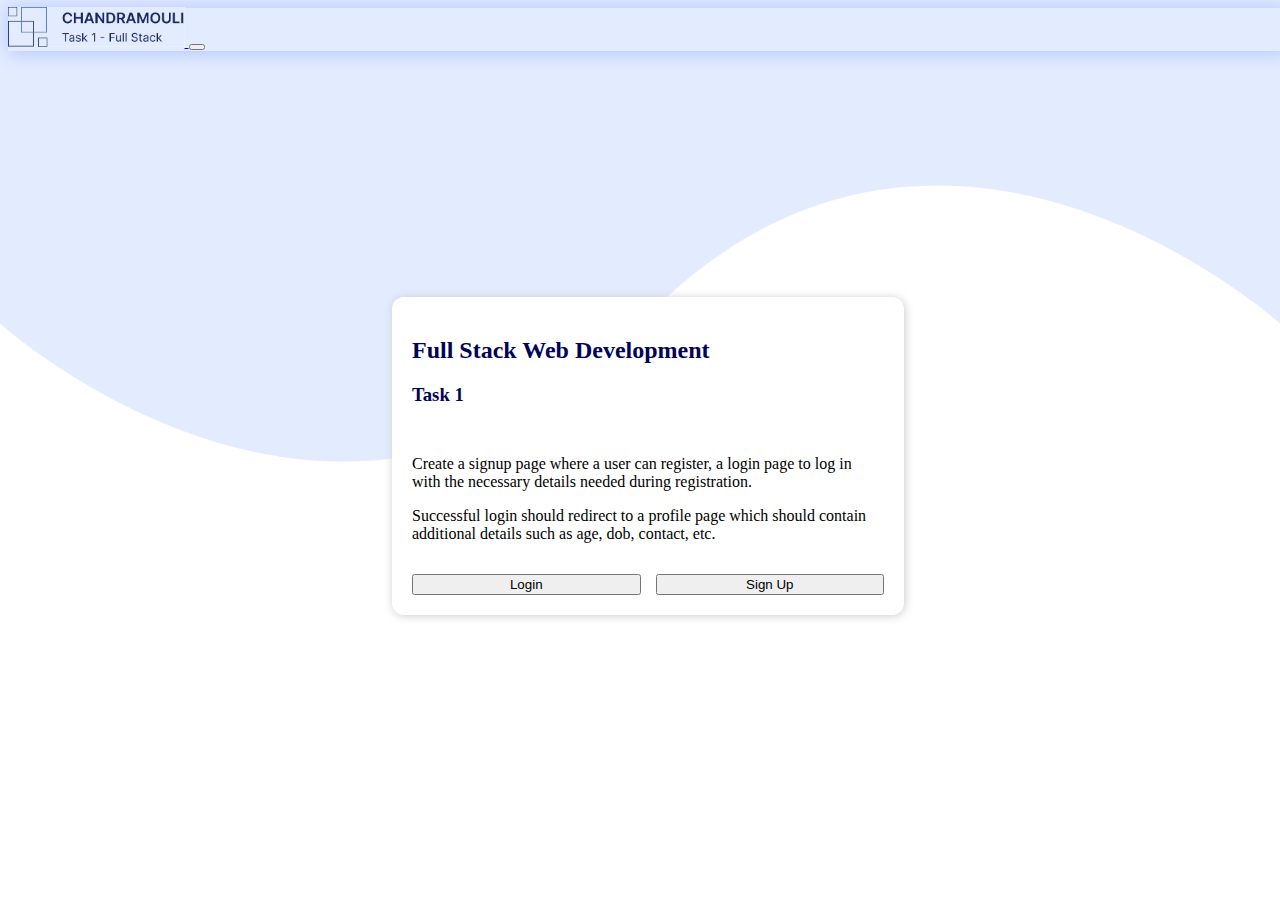
<file: index.html>
<!DOCTYPE html>
<html lang="en">
<head>
    <meta charset="UTF-8">
    <meta name="viewport" content="width=device-width, initial-scale=1.0">
    <title>Home</title>
    <link rel="stylesheet" href="./css/index.css">
    <link href="https://cdn.jsdelivr.net/npm/bootstrap@5.3.1/dist/css/bootstrap.min.css" rel="stylesheet" integrity="sha384-4bw+/aepP/YC94hEpVNVgiZdgIC5+VKNBQNGCHeKRQN+PtmoHDEXuppvnDJzQIu9" crossorigin="anonymous">
</head>
<body>
    <nav class="navbar navbar-expand-lg navbar-light bg-transparent" id="navbar">
        <div class="container">
          <a class="navbar-brand me-2" href="/index.html">
            <img
              src="./assets/Logo.jpg"
              height="40"
              alt="logo"
              loading="lazy"
              style="margin-top: -1px;"
            />
          </a>
    
          <button
            class="navbar-toggler"
            type="button"
            data-mdb-toggle="collapse"
            data-mdb-target="#navbarButtonsExample"
            aria-controls="navbarButtonsExample"
            aria-expanded="false"
            aria-label="Toggle navigation"
          >
            <i class="fas fa-bars"></i>
          </button>
        </div>
      </nav>
      <div class="containerBox">
        <div class="section1">
          <div class="head">
            <h2 class="mb-3">Full Stack Web Development</h2>
            <h3>Task 1</h3>
          </div>
          <div class="para">
            <p>Create a signup page where a user can register, a login page to log in with the necessary details needed during registration.</p>
            <p>Successful login should redirect to a profile page which should contain additional details such as age, dob, contact, etc.</p>
          </div>
          <div class="buttons">
            <button type="button" onclick="window.location.href='./login.html'" id="loginBtn" class="btn btn-outline-primary btn-lg btn-block">Login</button>
            <button type="button" onclick="window.location.href='./register.html'" id="registerBtn" class="btn btn-primary btn-lg btn-block">Sign Up</button>
          </div>
        </div>
      </div>
</body>
</html>
</file>
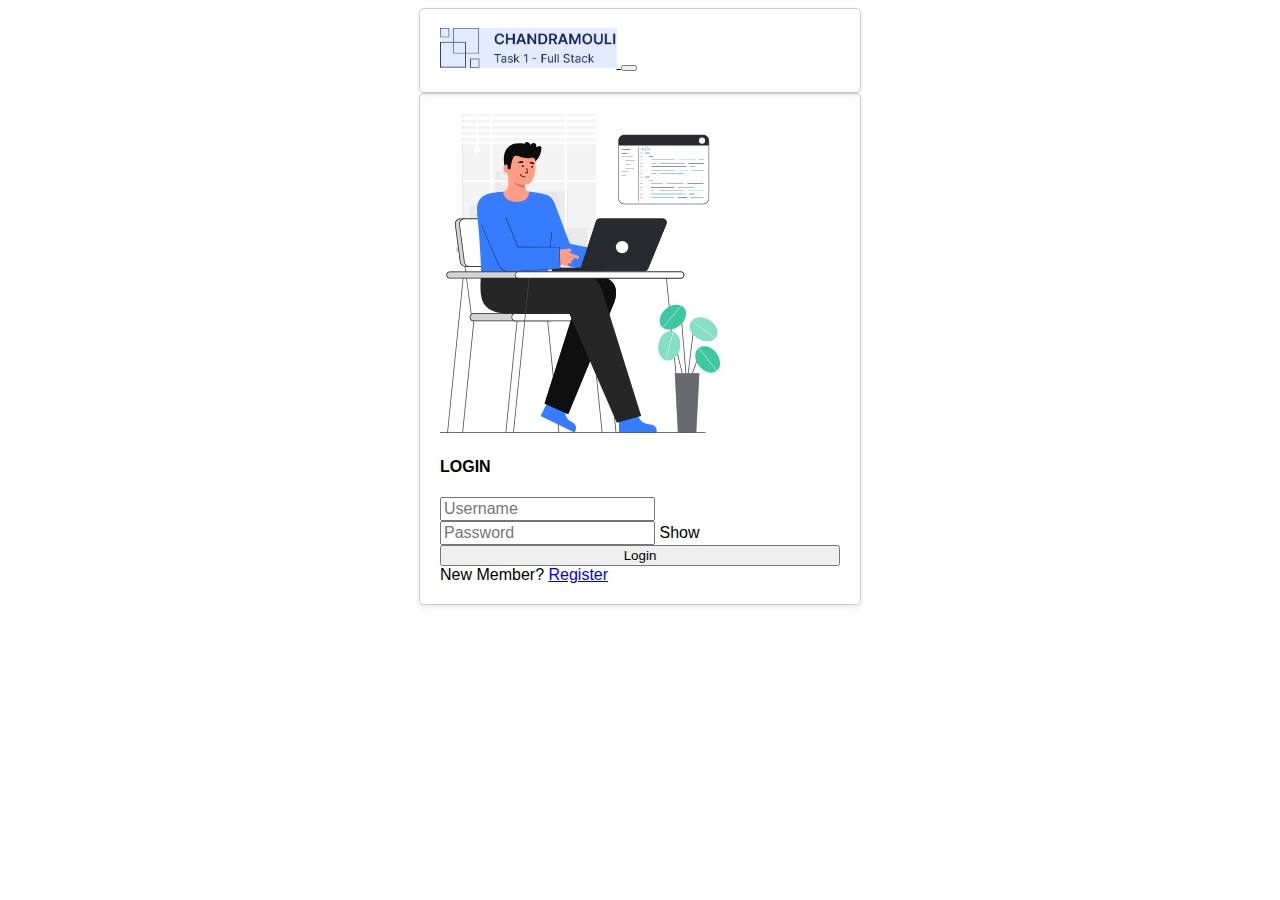
<file: login.html>
<!DOCTYPE html>
<html lang="en">
<head>
    <meta charset="UTF-8">
    <meta name="viewport" content="width=device-width, initial-scale=1.0">
    <title>Login</title>
    <link rel="stylesheet" href="./css/login.css">
    <link href="https://cdn.jsdelivr.net/npm/bootstrap@5.3.1/dist/css/bootstrap.min.css" rel="stylesheet" integrity="sha384-4bw+/aepP/YC94hEpVNVgiZdgIC5+VKNBQNGCHeKRQN+PtmoHDEXuppvnDJzQIu9" crossorigin="anonymous">
</head>
<body>
  <nav class="navbar navbar-expand-lg navbar-light bg-transparent" id="navbar">
    <div class="container">
      <a class="navbar-brand me-2" href="/index.html">
        <img
          src="./assets/Logo.jpg"
          height="40"
          alt="logo"
          loading="lazy"
          style="margin-top: -1px;"
        />
      </a>

      <button
        class="navbar-toggler"
        type="button"
        data-mdb-toggle="collapse"
        data-mdb-target="#navbarButtonsExample"
        aria-controls="navbarButtonsExample"
        aria-expanded="false"
        aria-label="Toggle navigation"
      >
        <i class="fas fa-bars"></i>
      </button>
    </div>
  </nav>

    <section class="vh-100" id="section1">
        <div class="container py-5 h-100">
          <div class="row d-flex align-items-center justify-content-center h-100">
            <div class="col-sm-8 col-md-5 col-lg-5 col-xl-5 mb-4 d-flex justify-content-center">
              <img src="./assets/Coder.svg " width="70%"
                class="img-fluid" alt="Phone image">
            </div>

            <div class="col-md-6 col-lg-4 col-xl-3 offset-xl-1">

              <div class="header mb-5 text-center"><h4>LOGIN</h4></div>
                <!-- Email input -->
                <div class="form-outline mb-4">
                  <input type="text" id="username" class="form-control form-control-lg" placeholder="Username" style="font-size: medium;"/>
                  <!-- <label class="form-label" for="username">Username</label> -->
                </div>
      
                <!-- Password input -->
                <div class="form-outline mb-4">
                  <div class="password_input">
                    <input type="password" id="password" class="form-control form-control-lg" placeholder="Password" style="font-size: medium;"/>
                    <span class="showBtn" id="showBtn">Show</span>
                  </div>
                  <!-- <label class="form-label" for="password">Password</label> -->
                </div>
                      
                <!-- Submit button -->
                <button type="button" id="loginBtn" class="btn btn-primary btn-lg btn-block">Login</button>     

                <div class="reg mt-3">New Member? <span id="redirect"><a href="./register.html">Register</a></span></div>
            </div>
          </div>
        </div>
      </section>
      <script src="https://code.jquery.com/jquery-3.7.0.min.js" integrity="sha256-2Pmvv0kuTBOenSvLm6bvfBSSHrUJ+3A7x6P5Ebd07/g=" crossorigin="anonymous"></script>
      <script src="./js/login.js"></script>
</body>
</html>
</file>
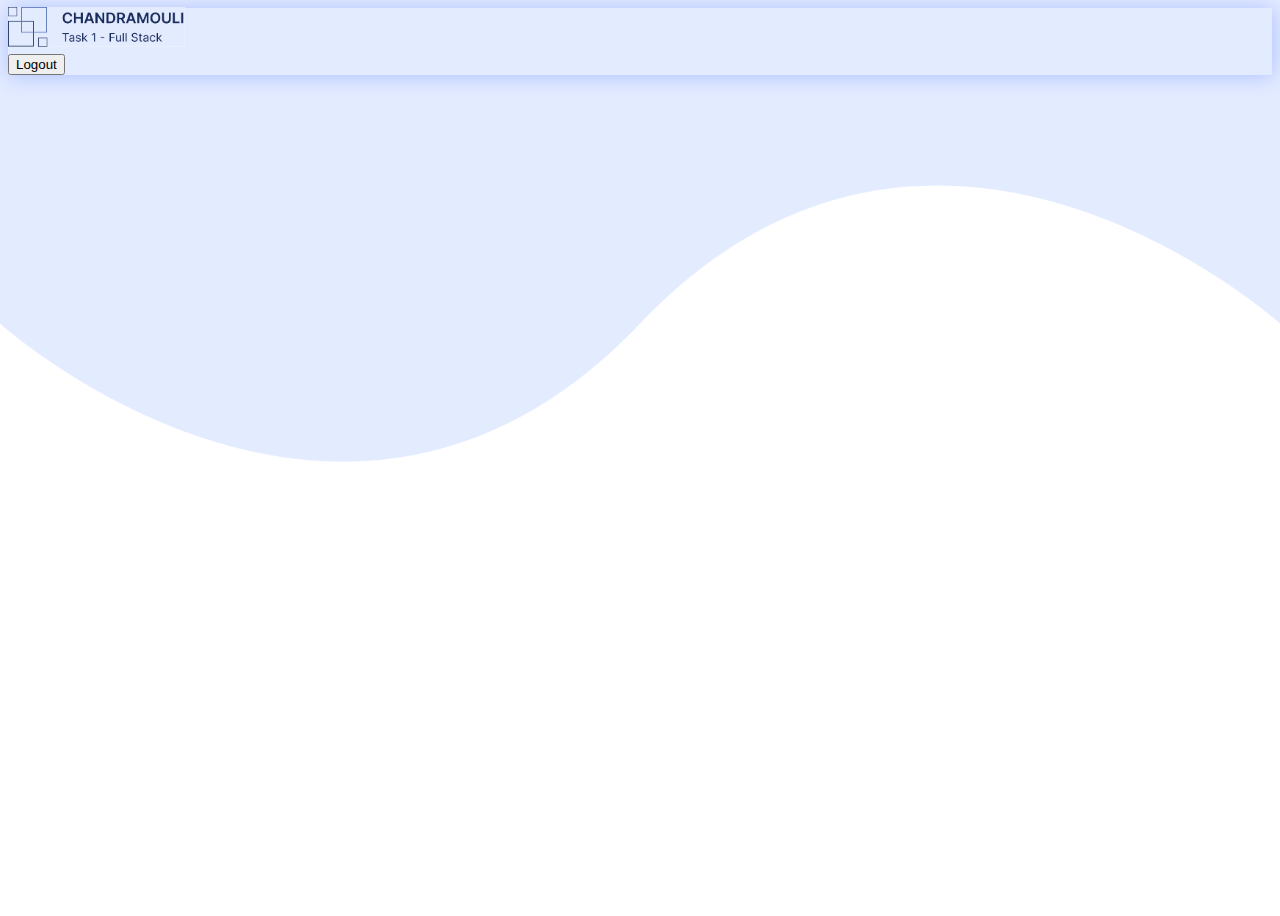
<file: profile.html>
<!doctype html>
<html lang="en">
  <head>
    <meta charset="utf-8">
    <meta name="viewport" content="width=device-width, initial-scale=1">
    <title>Login</title>
    <link rel="stylesheet" href="./css/profile.css">
    <link href="https://cdn.jsdelivr.net/npm/bootstrap@5.3.1/dist/css/bootstrap.min.css" rel="stylesheet" integrity="sha384-4bw+/aepP/YC94hEpVNVgiZdgIC5+VKNBQNGCHeKRQN+PtmoHDEXuppvnDJzQIu9" crossorigin="anonymous">
  </head>
  <body>
    <nav class="navbar navbar-expand-lg navbar-light bg-transparent" id="navbar">
        <div class="container">
            <a class="navbar-brand me-2" href="/index.html">
                <img
                src="./assets/Logo.jpg"
                height="40"
                alt="logo"
                loading="lazy"
                style="margin-top: -1px;"
                />
            </a>

            <div class="logoutBox">
                <div class="logout"><button type="button" id="logoutBtn" class="btn btn-danger">Logout</button></div>
            </div>
        </div>
    </nav>

    <div class="detailsBox" id="detailsBox" style="display: none;">
        <div id="detailsContainer" class="detailsContainer">
            <h2 class="title">Profile</h2>
            <div class="label">
                <img src="./assets/user.png" alt="">
                <p>Name: <span id="displayName"></span></p>
            </div>
            <div class="label">
                <img src="./assets/age.png" alt="">
                <p>Age: <span id="displayAge"></span></p>
            </div>
            <div class="label">
                <img src="./assets/dob.png" alt="">
                <p>DOB: <span id="displayDob"></span></p>
            </div>
            <div class="label">
                <img src="./assets/email.png" alt="">
                <p>Email: <span id="displayEmail"></span></p>
            </div>
            <div class="label">
                <img src="./assets/contact.png" alt="">
                <p>Contact: <span id="displayContact"></span></p>
            </div>
            <div class="button">
                <button type="button" id="updateBtn" class="btn btn-primary btn-block mb-2">Update</button>
            </div>
        </div>
    </div>


    <div class="formBox" id="formBox" style="display: none;">
        <div class="formContainer" id="formContainer">
            <h2 class="title">Profile</h2>

            <div class="nameBox">
                <div class="inputBox">
                    <label for="fname">First Name</label>
                    <input type="text" name="fname" id="fname">
                </div>
                <div class="inputBox">
                    <label for="lname">Last Name</label>
                    <input type="text" name="lname" id="lname">
                </div>
            </div>

            <div class="inputBox">
                <label for="age">Age</label>
                <input type="number" name="age" id="age">
            </div>

            <div class="inputBox">
                <label for="dob">DOB</label>
                <input type="date" name="dob" id="dob">
            </div>

            <div class="inputBox">
                <label for="email">Email</label>
                <input type="email" name="email" id="email">
            </div>

            <div class="inputBox">
                <label for="contact">Contact</label>
                <input type="number" name="contact" id="contact">
            </div>

            <div class="buttons">
                <div class="cancel"><button type="button" id="cancelBtn" class="btn btn-outline-primary">Cancel</button></div>
                <div class="save"><button type="button" id="saveBtn" class="btn btn-primary">Save</button></div>
            </div>
        </div>
    </div>


    <script src="https://code.jquery.com/jquery-3.7.0.min.js" integrity="sha256-2Pmvv0kuTBOenSvLm6bvfBSSHrUJ+3A7x6P5Ebd07/g=" crossorigin="anonymous"></script>
    <script src="./js/profile.js"></script>
  </body>
</html>
</file>
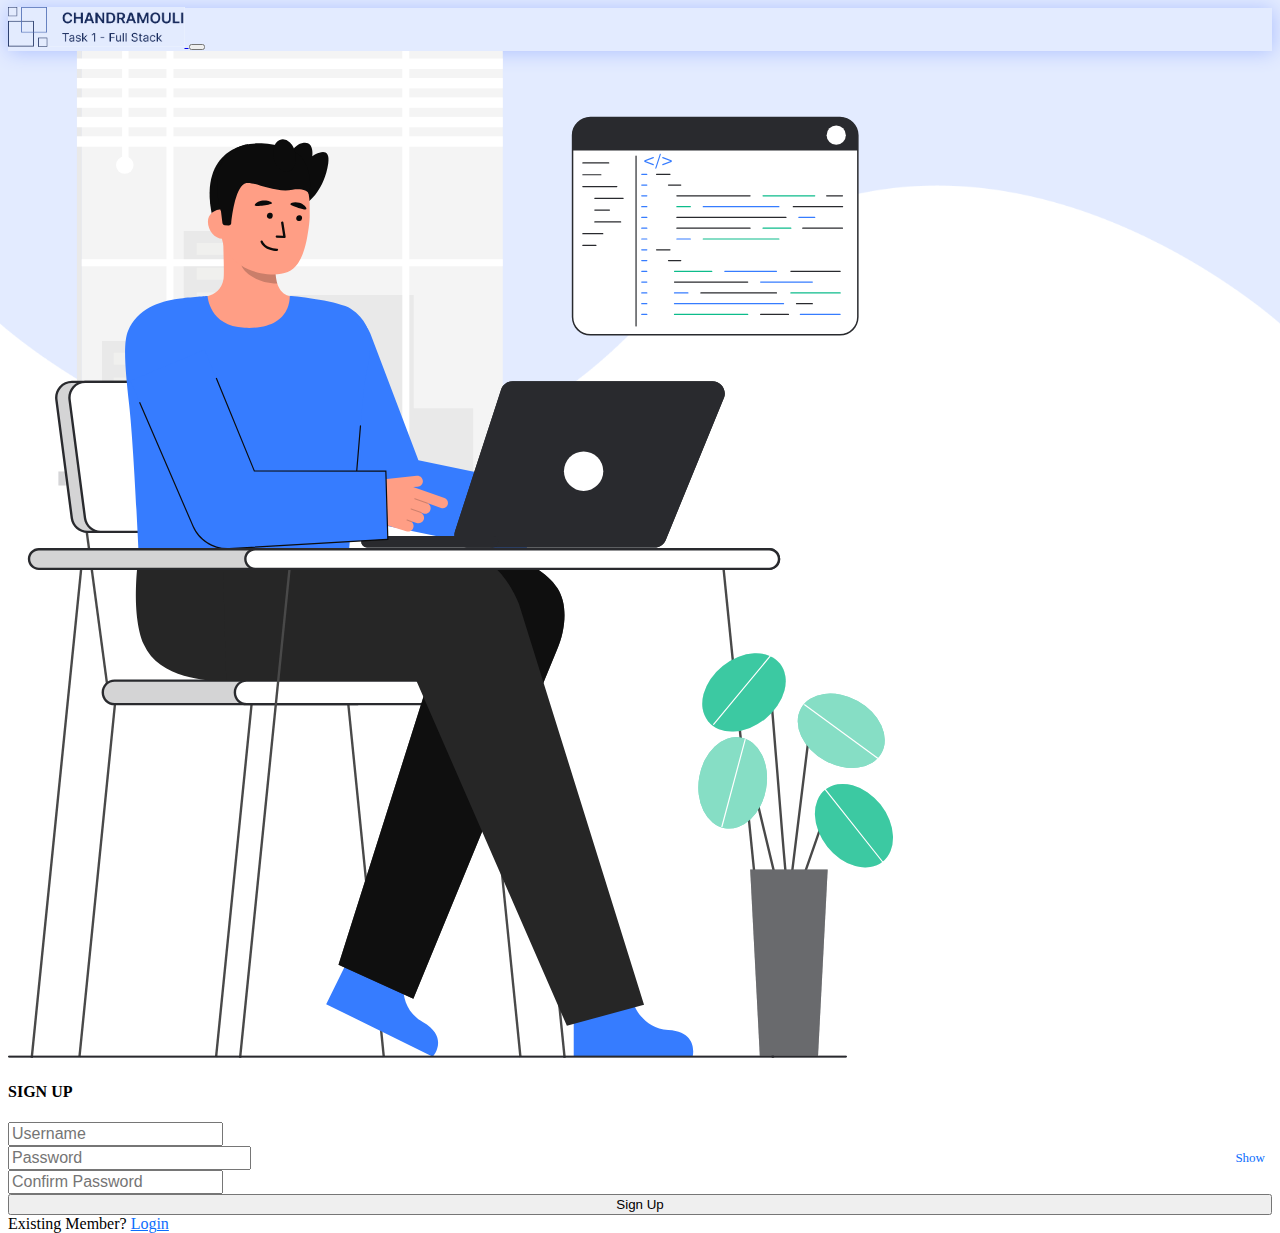
<file: register.html>
<!DOCTYPE html>
<html lang="en">
<head>
    <meta charset="UTF-8">
    <meta name="viewport" content="width=device-width, initial-scale=1.0">
    <title>Register</title>
    <link rel="stylesheet" href="./css/register.css">
    <link href="https://cdn.jsdelivr.net/npm/bootstrap@5.3.1/dist/css/bootstrap.min.css" rel="stylesheet" integrity="sha384-4bw+/aepP/YC94hEpVNVgiZdgIC5+VKNBQNGCHeKRQN+PtmoHDEXuppvnDJzQIu9" crossorigin="anonymous">
  </head>
<body>
  <nav class="navbar navbar-expand-lg navbar-light bg-transparent" id="navbar">
    <div class="container">
      <a class="navbar-brand me-2" href="/index.html">
        <img
          src="./assets/Logo.jpg"
          height="40"
          alt="logo"
          loading="lazy"
          style="margin-top: -1px;"
        />
      </a>

      <button
        class="navbar-toggler"
        type="button"
        data-mdb-toggle="collapse"
        data-mdb-target="#navbarButtonsExample"
        aria-controls="navbarButtonsExample"
        aria-expanded="false"
        aria-label="Toggle navigation"
      >
        <i class="fas fa-bars"></i>
      </button>
    </div>
  </nav>

    <section class="vh-100" id="section1">
        <div class="container py-5 h-100">
          <div class="row d-flex align-items-center justify-content-center h-100">
            <div class="col-sm-8 col-md-5 col-lg-5 col-xl-5 mb-4 d-flex justify-content-center">
              <img src="./assets/Coder.svg " width="70%"
                class="img-fluid" alt="Phone image">
            </div>

            <div class="col-md-6 col-lg-4 col-xl-3 offset-xl-1">

              <div class="header mb-4 text-center"><h4>SIGN UP</h4></div>
                <!-- Email input -->
                <div class="form-outline mb-4">
                  <input type="text" id="username" class="form-control form-control-lg" placeholder="Username" style="font-size: medium;"/>
                  <!-- <label class="form-label" for="username">Username</label> -->
                </div>
      
                <!-- Password input -->
                <div class="form-outline mb-4">
                  <div class="password_input">
                    <input type="password" id="password" class="form-control form-control-lg" placeholder="Password" style="font-size: medium;"/>
                    <span class="showBtn" id="showBtn">Show</span>
                  </div>
                  <!-- <label class="form-label" for="password">Password</label> -->
                </div>

                <!-- Password input -->
                <div class="form-outline mb-4">
                    <input type="password" id="confirmPassword" class="form-control form-control-lg" placeholder="Confirm Password" style="font-size: medium;"/>
                    <!-- <label class="form-label" for="password">Password</label> -->
                    </div>
                      
                <!-- Submit button -->
                <button type="button" id="registerBtn" class="btn btn-primary btn-lg btn-block">Sign Up</button>     

                <div class="reg mt-3">Existing Member? <span id="redirect"><a href="./login.html">Login</a></span></div>
            </div>
          </div>
        </div>
      </section>
      <script src="https://code.jquery.com/jquery-3.7.0.min.js" integrity="sha256-2Pmvv0kuTBOenSvLm6bvfBSSHrUJ+3A7x6P5Ebd07/g=" crossorigin="anonymous"></script>
      <script src="./js/register.js"></script>
</body>
</html>
</file>
<file: css/index.css>
body {
    width: 100%;
    height: 100vh;
    background-image: url("../assets/Wave3.png");
    background-repeat: no-repeat;
    background-size: contain;
    display: flex;
    flex-direction: column;
    /* align-items: center; */
    user-select: none;
}

#navbar {
    box-shadow: 1px 1px 20px rgb(173, 192, 255);
}

.containerBox {
    height: 90%;
    display: flex;
    justify-content: center;
    align-items: center;
}

.section1 {
    margin: auto 30%;
    padding: 20px;
    background-color: white;
    border-radius: 12px;
    box-shadow: 1px 1px 10px #ccc;
    display: flex;
    flex-direction: column;
    gap: 15px;
}

.head {
    color: rgb(0, 3, 88);
}

.buttons {
    display: flex;
    justify-content: space-between;
    gap: 15px;
}

.buttons button {
    width: 100%;
}


@media (max-width: 426px) {
    .section1 {
        margin: 7% 10% auto;
    }

    .buttons {
        flex-direction: column;
    }

}

@media (min-width: 427px) and (max-width: 769px) {
    .section1 {
        margin: 7% 15% auto;
    }
}
</file>
<file: css/login.css>
body {
    font-family: Arial, sans-serif;
}

.container {
    max-width: 400px;
    margin: 0 auto;
    padding: 20px;
    border: 1px solid #ccc;
    border-radius: 5px;
    box-shadow: 0 2px 5px rgba(0, 0, 0, 0.1);
}

.inputBox {
    margin-bottom: 20px;
}

.btn-primary {
    width: 100%;
}
</file>
<file: css/profile.css>
body {
    height: 100vh;
    background-image: url("../assets/Wave3.png");
    background-repeat: no-repeat;
    background-size: contain;
}

#navbar {
    box-shadow: 1px 1px 20px rgb(173, 192, 255);
}

#navbar .logoutBox {
    margin: 3px 0 2px;
}

/* .header {
    width: 40%;
    display: flex;
    justify-content: end;
    align-items: end;
    margin-bottom: 20px;
}

.detailsBox {
    width: 40%;
    height: 50%;
    align-items: center;
    border: 1px solid #ccc;
    border-radius: 5px;
    box-shadow: 0 2px 5px rgba(0, 0, 0, 0.1);
}

.detailsContainer {
    width: 100%;
    margin: 20px;
}

.detailsContainer p {
    padding: 2px 0;
}

.detailsContainer .button {
    display: flex;
    justify-content: center;
    align-items: center;
}

/*  */










.detailsBox {
    height: 90%;
    width: 100%;
    display: flex;
    justify-content: center;
    align-items: center;
}


.detailsContainer {
    /* height: 100%; */
    width: 100%;
    display: flex;
    flex-direction: column;
    justify-content: center;
    align-items: start;
    margin: 3% 30%;
    border-radius: 12px;
    box-shadow: 1px 1px 10px #ccc;
    background-color: white;
    padding: 25px;
    gap: 1.3rem;
}

.detailsContainer h2 {
    width: 100%;
    text-align: center;
    color: rgb(0, 3, 88);
}

.detailsContainer .label {
    display: flex;
    align-items: center;
    gap: 1rem;
}

.detailsContainer .label img {
    height: 1.7rem;
    filter: invert(10%) sepia(81%) saturate(2971%) hue-rotate(232deg) brightness(77%) contrast(125%);
}

.detailsContainer .label p {
    margin-bottom: -3px;
}


.detailsContainer .button {
    width: 100%;
    display: flex;
    justify-content: center;
    align-items: center;
}

.detailsContainer .button button {
    width: 80%;
}







/* Form */

.formBox {
    height: 90%;
    width: 100%;
    display: flex;
    justify-content: center;
    align-items: center;
}


.formContainer {
    /* height: 100%; */
    width: 100%;
    display: flex;
    flex-direction: column;
    justify-content: center;
    align-items: start;
    margin: 3% 30%;
    border-radius: 12px;
    box-shadow: 1px 1px 10px #ccc;
    background-color: white;
    padding: 25px;
    gap: 0.5rem;
}

.inputBox {
    width: 100%;
    display: flex;
    flex-direction: column;
    justify-content: space-between;
    gap: 0.35rem;
}

.nameBox {
    width: 100%;
    display: flex;
    gap: 1.25rem;
}


.inputBox input {
    width: 100%;
    padding: 5px;
    border-radius: 4px;
    border: 1px solid #ccc;
    outline: none;
    font-size: small;
}

.buttons {
    display: flex;
    width: 100%;
    gap: 1.25rem;
    margin-top: 0.5rem;
}

.buttons div {
    width: 100%;
}

.buttons div button {
    width: 100%;
}


@media (max-width: 426px) {
    .formContainer {
        margin: 3% 7%;
        padding: 20px;
        gap: 0.3rem;
    }
}

@media (min-width:426px) and (max-width: 769px) {
    .formContainer {
        margin: 3% 15%;
        padding: 20px;
        gap: 0.3rem;
    }
}

@media (min-width:769px) and (max-width: 1025px) {
    .formContainer {
        margin: 3% 25%;
        padding: 20px;
        gap: 0.3rem;
    }
}
</file>
<file: css/register.css>
/* @font-face {
    font-family: 'sans';
    src: url("./JosefinSans-VariableFont_wght.ttf");
} */

/* @import url('https://fonts.googleapis.com/css2?family=Roboto:wght@100;300;400;500;700;900&display=swap'); */
@import url('https://fonts.googleapis.com/css2?family=Poppins:wght@100;200;300;400;500;600;700;800;900&display=swap');

* {
    /* font-family: 'Times New Roman', Times, serif; */
    /* font-family: 'Roboto', sans-serif; */
    /* font-family: 'Poppins', sans-serif; */
}

body {
    background-image: url("../assets/Wave3.png");
    background-repeat: no-repeat;
    background-size: contain;
}

#navbar {
    box-shadow: 1px 1px 20px rgb(173, 192, 255);
}

#section1 {
    height: 80vh;
}


input {
    font-size: 10px;
}

.btn-primary {
    width: 100%;
}

.form-outline {
    border-radius: 10px;
}

#redirect a {
    color: #0D6EFD;
    cursor: pointer;
}

/* Show/Hide button */
.password_input {
    position: relative;
}

.password_input input[type="password"] {
    padding-right: 30px;
}

.password_input .showBtn {
    position: absolute;
    top: 50%;
    right: 7px;
    z-index: 1;
    color: #0D6EFD;
    font-size: small;
    transform: translateY(-50%);
    cursor: pointer;
}


@media (min-width: 768px) {
    body {
        overflow-y: hidden;
    }
}
</file>
